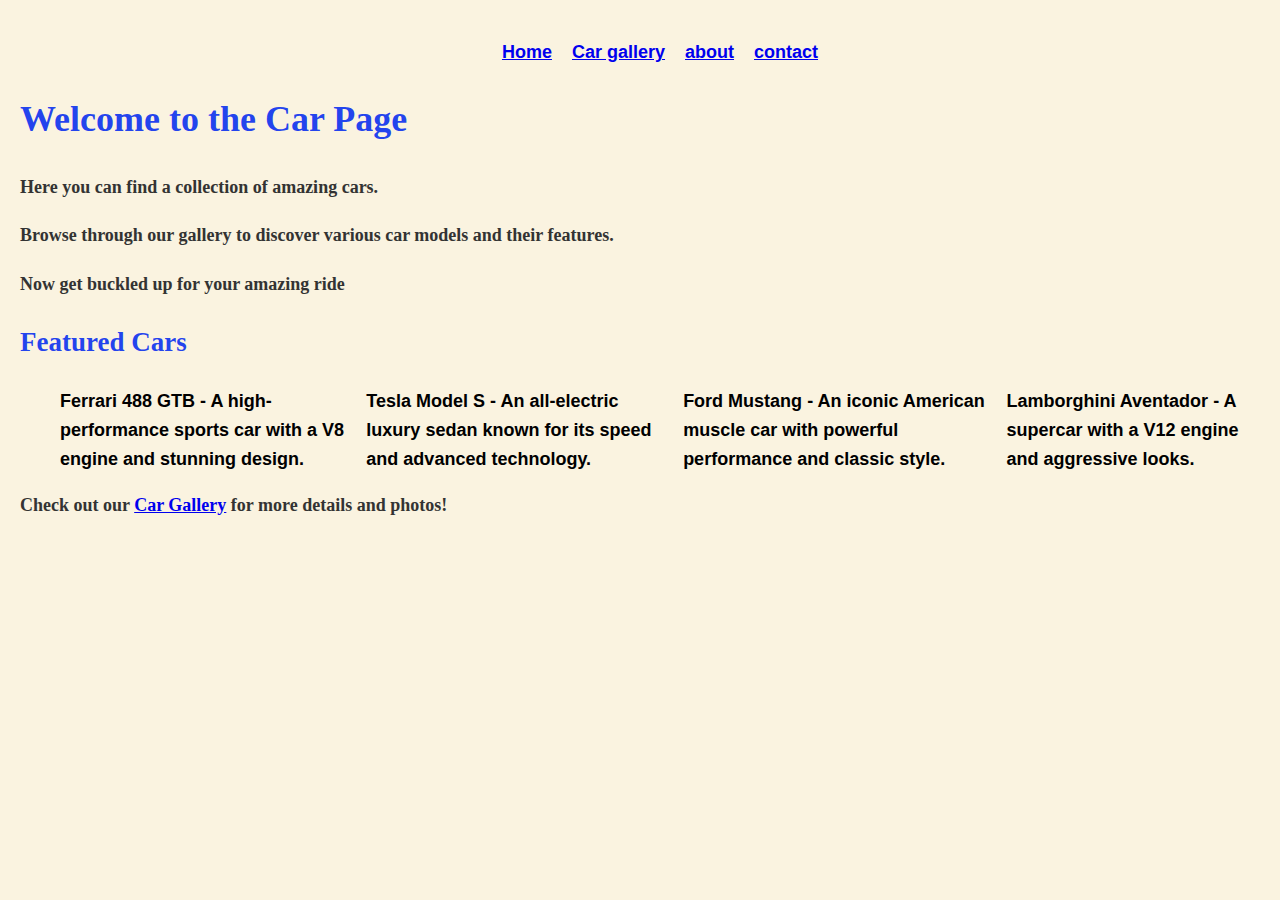
<file: index.html>
<!DOCTYPE html>
<html lang="en">

<head>
    <meta charset="UTF-8">
    <meta name="viewport" content="width=device-width, initial-scale=1.0">
    <title>The car Page</title>
    <link rel="stylesheet" href="style.css">
</head>
<nav>
    <ul>
        <li><a href="index.html">Home</a></li>
        <li><a href="car.html">Car gallery</a></li>
        <li><a href="about.html">about</a></li>
        <li><a href="contact.html">contact </a></li>
    </ul>

    <body>
  <h1>Welcome to the Car Page</h1>
    <p>Here you can find a collection of amazing cars.</p>
    <p>Browse through our gallery to discover various car models and their features.</p>
    <p>Now get buckled up for your amazing ride</p>
    


    <section>
        <h2>Featured Cars</h2>
        <ul>
            <li>
                <strong>Ferrari 488 GTB</strong> - A high-performance sports car with a V8 engine and stunning design.
            </li>
            <li>
                <strong>Tesla Model S</strong> - An all-electric luxury sedan known for its speed and advanced technology.
            </li>
            <li>
                <strong>Ford Mustang</strong> - An iconic American muscle car with powerful performance and classic style.
            </li>
            <li>
                <strong>Lamborghini Aventador</strong> - A supercar with a V12 engine and aggressive looks.
            </li>
        </ul>
        <p>Check out our <a href="car.html">Car Gallery</a> for more details and photos!</p>
    </section>


   



    </body>

</html>
</file>
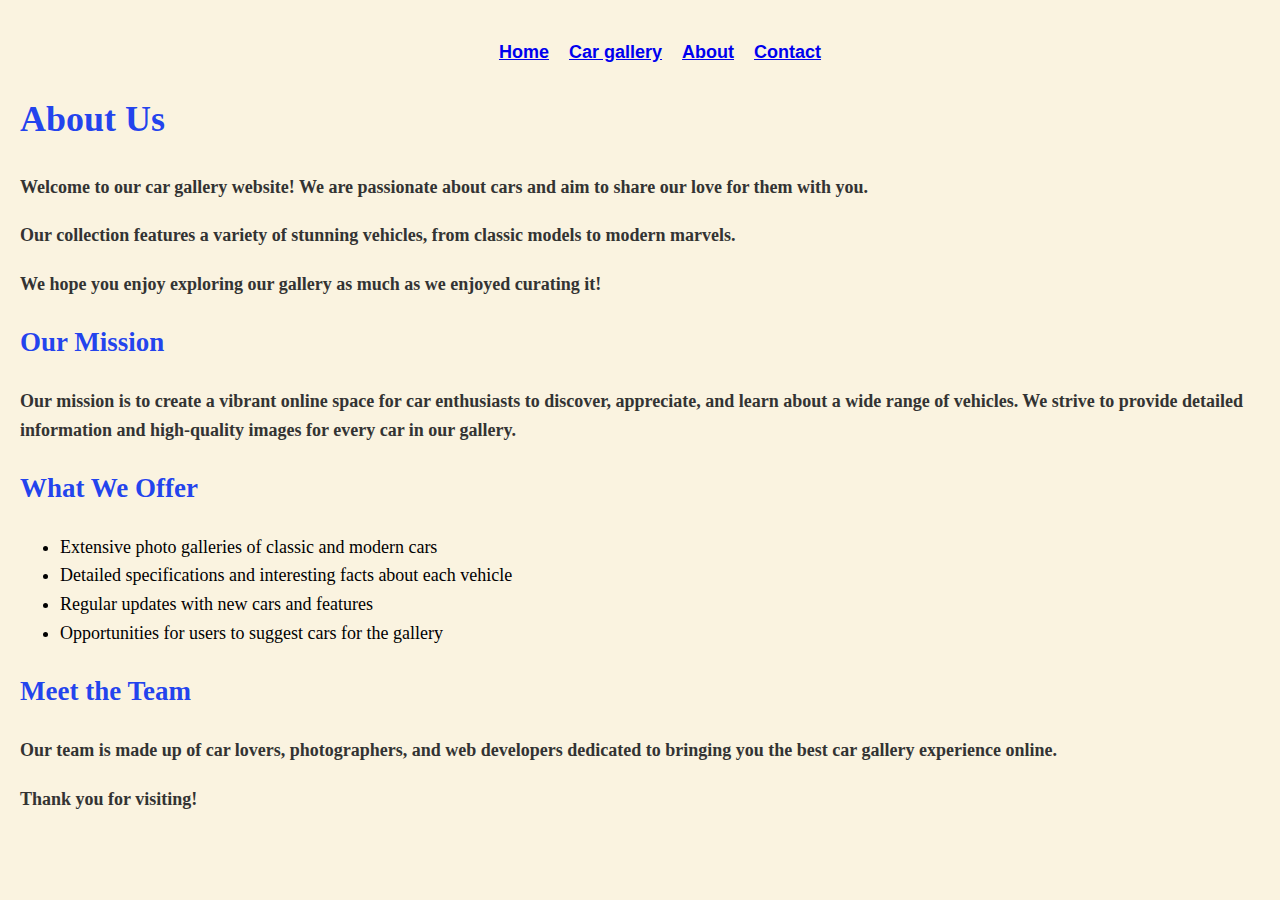
<file: about.html>
<!DOCTYPE html>
<html lang="en">

<head>
    <meta charset="UTF-8">
    <meta name="viewport" content="width=device-width, initial-scale=1.0">
    <title>About</title>
    <link rel="stylesheet" href="style.css">
</head>
<nav>
    <ul>
        <li><a href="index.html">Home</a></li>
        <li><a href="car.html">Car gallery</a></li>
        <li><a href="about.html">About</a></li>
        <li><a href="contact.html">Contact</a></li>
    </ul>
</nav>

<body>
    <h1>About Us</h1>
    <p>Welcome to our car gallery website! We are passionate about cars and aim to share our love for them with you.</p>
    <p>Our collection features a variety of stunning vehicles, from classic models to modern marvels.</p>
    <p>We hope you enjoy exploring our gallery as much as we enjoyed curating it!</p>
  
    <h2>Our Mission</h2>
    <p>Our mission is to create a vibrant online space for car enthusiasts to discover, appreciate, and learn about a wide range of vehicles. We strive to provide detailed information and high-quality images for every car in our gallery.</p>

    <h2>What We Offer</h2>
    <ul>
        <li>Extensive photo galleries of classic and modern cars</li>
        <li>Detailed specifications and interesting facts about each vehicle</li>
        <li>Regular updates with new cars and features</li>
        <li>Opportunities for users to suggest cars for the gallery</li>
    </ul>

    <h2>Meet the Team</h2>
    <p>Our team is made up of car lovers, photographers, and web developers dedicated to bringing you the best car gallery experience online.</p>

    <p>Thank you for visiting!</p>

</body>

</html>
</file>
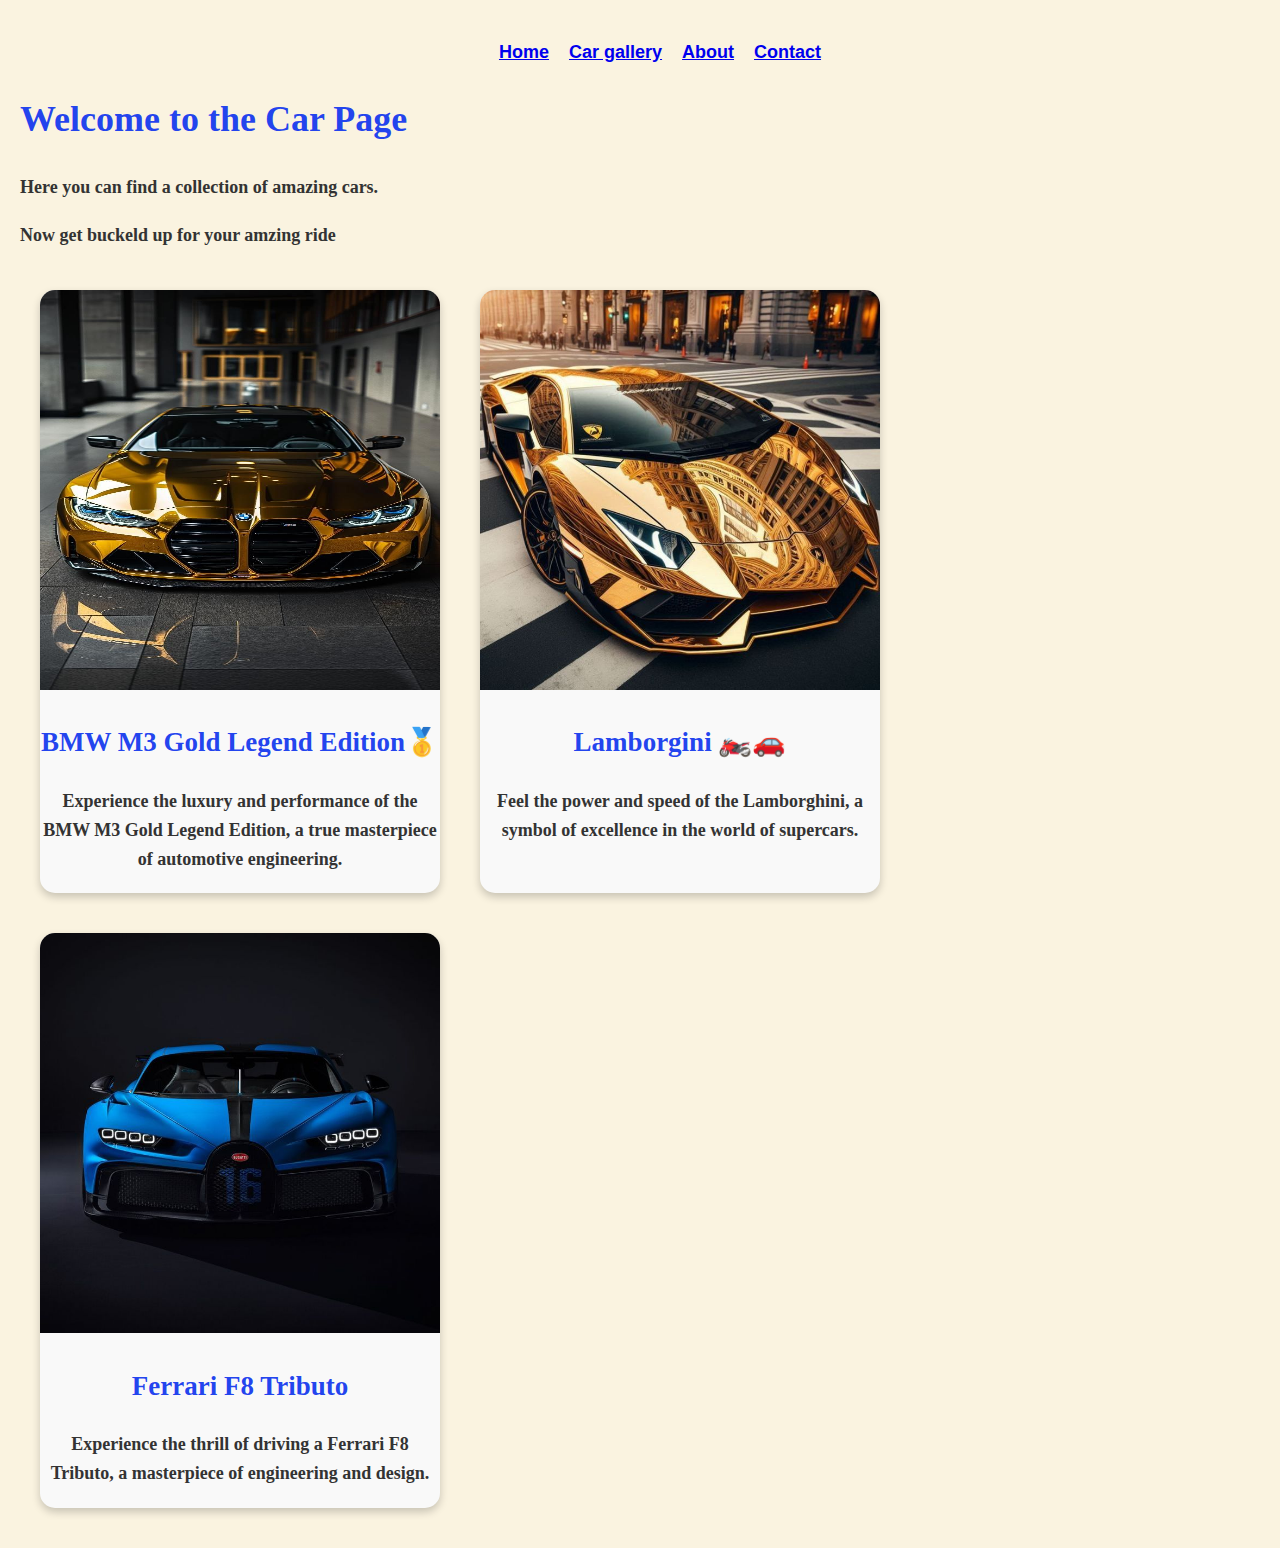
<file: car.html>
<!DOCTYPE html>
<html lang="en">

<head>
    <meta charset="UTF-8">
    <meta name="viewport" content="width=device-width, initial-scale=1.0">
    <title>Car gallery</title>
    <link rel="stylesheet" href="style.css">
    <nav>
        <ul>
            <li><a href="index.html">Home</a></li>
            <li><a href="car.html">Car gallery</a></li>
            <li><a href="about.html">About</a></li>
            <li><a href="contact.html">Contact</a></li>
        </ul>
    </nav>
</head>
<section>
    <h1>Welcome to the Car Page</h1>
    <p>Here you can find a collection of amazing cars.</p>

    <p>Now get buckeld up for your amzing ride</p>
    <div class="flex-container">
        <div class="flex-item">
            
            <img src="image.png" alt="Car 1">
            <h2>BMW M3 Gold Legend Edition🥇</h2>
            <p>Experience the luxury and performance of the BMW M3 Gold Legend Edition, a true masterpiece of automotive engineering.</p>
        </div>


        <div class="flex-item">
            
            <img src="image copy.png" alt="Car 2">
            <h2>Lamborgini 🏍️🚗</h2>
            <p>Feel the power and speed of the Lamborghini, a symbol of excellence in the world of supercars.</p>
        </div>
        <div class="flex-item">
            <img src="image copy 3.png" alt="Car 3">
            <div class="container">
                <h2>Ferrari F8 Tributo</h2>
                <p>Experience the thrill of driving a Ferrari F8 Tributo, a masterpiece of engineering and design.</p>
            </div>
        </div>
    </div>




    <body>

    </body>

</html>
</file>
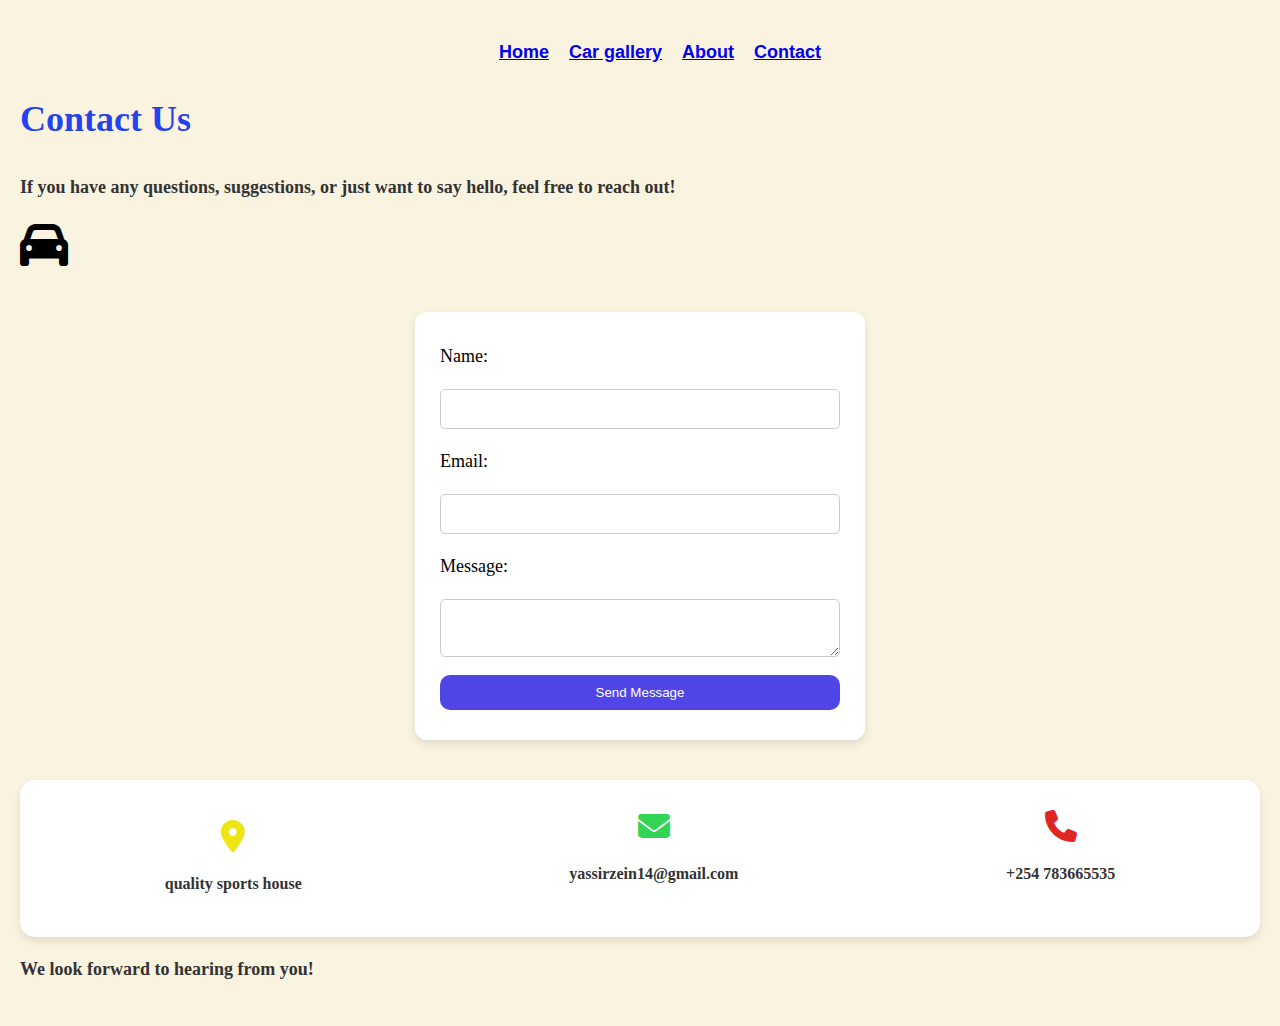
<file: contact.html>
<!DOCTYPE html>
<html lang="en">

<head>
    <meta charset="UTF-8">
    <meta name="viewport" content="width=device-width, initial-scale=1.0">
    <title>Contacts</title>
    <link rel="stylesheet" href="style.css">
    <link rel="stylesheet" href="https://cdnjs.cloudflare.com/ajax/libs/font-awesome/6.4.0/css/all.min.css" />

</head>
<nav>
    <ul>
        <li><a href="index.html">Home</a></li>
        <li><a href="car.html">Car gallery</a></li>
        <li><a href="about.html">About</a></li>
        <li><a href="contact.html">Contact</a></li>
    </ul>
</nav>

<body>
    <h1>Contact Us</h1>
    <p>If you have any questions, suggestions, or just want to say hello, feel free to reach out!</p>
    <i class="fa fa-car" style="font-size:48px;"></i>

    <form action="#" method="post">
        <label for="name">Name:</label>
        <input type="text" id="name" name="name">

        <label for="email">Email:</label>
        <input type="email" id="email" name="email">

        <label for="message">Message:</label>
        <textarea id="message" name="message"></textarea>

        <button type="submit">Send Message</button>
    </form>
    <div class="contact-icons">
        <div class="address">
            <i class="fa-solid fa-location-dot" style="font-size:32px;margin: 0 10px; "></i>
            <p>quality sports house</p>
        </div>

        <div class="contact-details">
            <i class="fa fa-envelope" style="font-size:32px; margin: 0 10px;"></i>
            <p>yassirzein14@gmail.com</p>
        </div>
        <div class="contact-phone">
            <i class="fa fa-phone" style="font-size:32px; margin: 0 10px;"></i>
            <p>+254 783665535</p>
        </div>


    </div>


    <p>We look forward to hearing from you!</p>
</body>

</html>
</file>
<file: style.css>
body {
    font-family: 'Comic Sans MS', 'Comic Sans', ;

    background-color: #FAF3E0;

    margin: 0;
    padding: 20px;

    font-size: 18px;
    line-height: 1.6;
}

header {
    background-color: #333333;
    color: #D2B48C;
}



h1,
h2,
h3 {
    color: #1539eef1;

}

p {
    color: #333;
    margin-bottom: 20px;
    font-weight: bold;
}

nav ul a li {
    background-color: #697ef4;
    color: #fff;
    padding: 10px 20px;


}

nav ul {
    display: flex;
    list-style: none;
    justify-content: center;
    gap: 20px;
    text-decoration: none;
    font-family: 'Comic Sans MS', 'Comic Sans', cursive, sans-serif;
    font-weight: bold;

}



button {
    border-radius: 10px;
    background-color:#5046E5 ;
    color:#fff;
    padding: 10px 20px;
    border: none;
}

button:hover {
    background-color: #3b3bff;
    cursor: pointer;
}

form {
    background: #fff;
    padding: 30px 25px;
    border-radius: 12px;

    max-width: 400px;
    margin: 40px auto;
    display: flex;
    flex-direction: column;
    gap: 18px;
    box-shadow: 0 4px 8px rgba(0, 0, 0, 0.1);

}
input {
    padding: 10px;
    border: 1px solid #ccc;
    border-radius: 5px;
    font-size: 16px;
}
textarea {
    padding: 10px;
    border: 1px solid #ccc;
    border-radius: 5px;
    font-size: 16px;

}

.flex-container {
    display: flex;
    flex-wrap: wrap;
    width: 100%;
}

.flex-item {
    box-shadow: 0 4px 8px 0 rgba(0, 0, 0, 0.2);
    border-radius: 15px;
    background-color: #f9f9f9;
    text-align: center;
    width: 400px;
    height: auto;
    margin: 20px;
}

.flex-item:hover {
    box-shadow: 0 8px 16px 0 rgba(0, 0, 0, 0.2);
}


.flex-item img {
    height: 400px;
width: 100%;
    border-radius: 15px 15px 0 0;
    
}

.contact-icons {
    display: flex;
    justify-content: center;
    gap: 18px;
    margin-top: 20px;
    background-color: #fff;
    padding: 20px;
    border-radius: 15px;
    box-shadow: 0 4px 8px rgba(0, 0, 0, 0.1);
    padding: 20px;
     display: flex;
  justify-content: space-around;
}

.address {
    text-align: center;
    margin-top: 20px;
    font-size: 16px;
    color: #ede614;
}
.contact-details {
    text-align: center;
    margin-top: 10px;
    font-size: 16px;
    color: #31d454;
}
.contact-phone {
    text-align: center;
    margin-top: 10px;
    font-size: 16px;
    color: #e12525;
}
</file>
